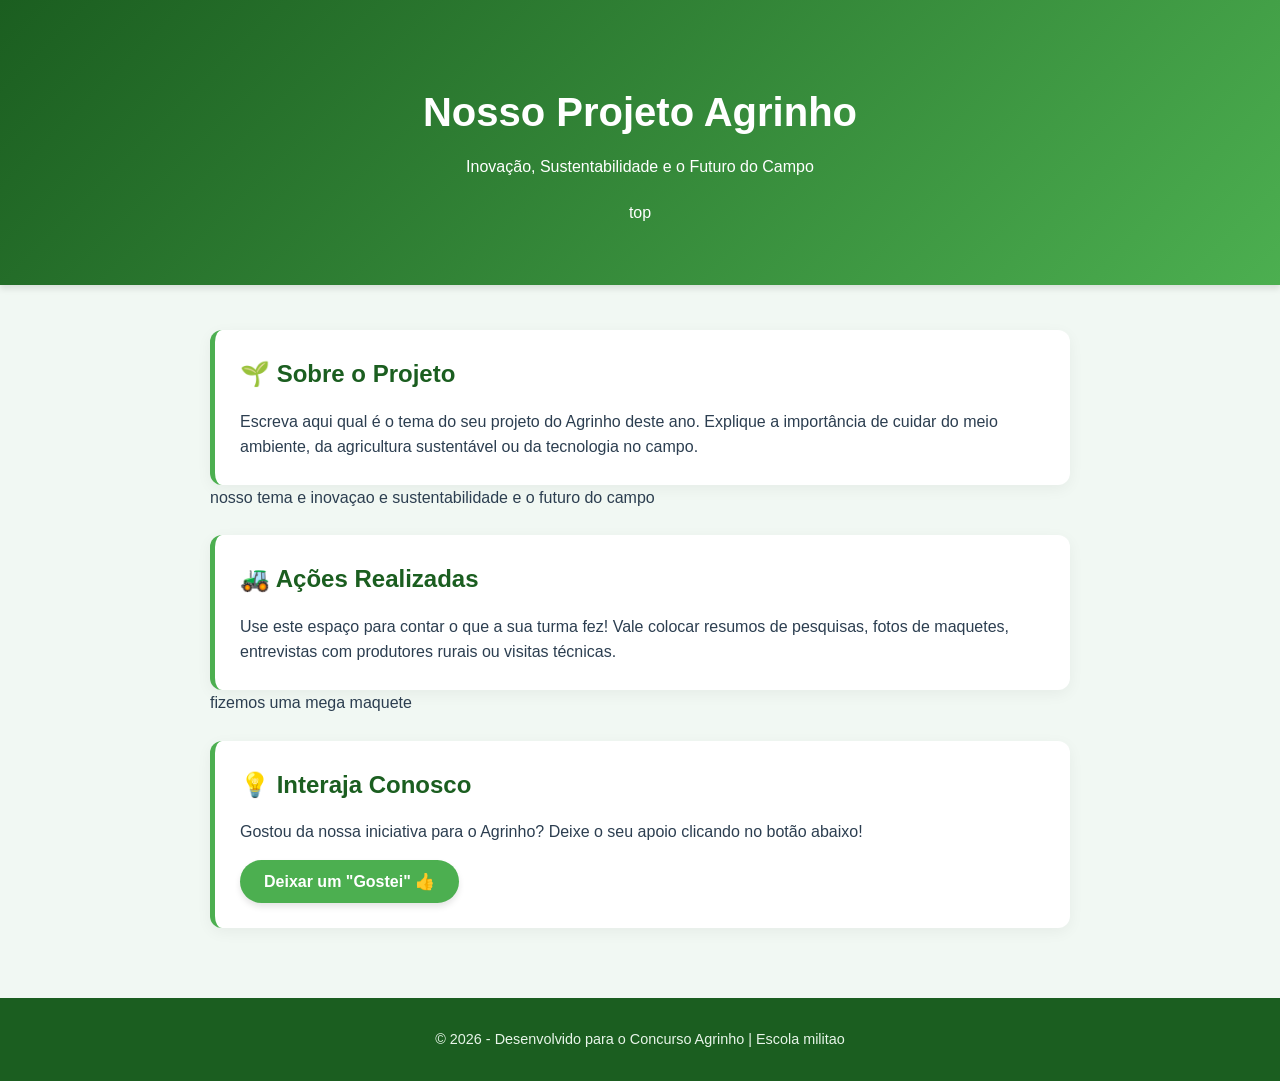
<file: index.html>
<!DOCTYPE html>
<html lang="pt-BR">
<head>
    <meta charset="UTF-8">
    <meta name="viewport" content="width=device-width, initial-scale=1.0">
    <title>Projeto Agrinho 2026</title>
    <link rel="stylesheet" href="style.css">
</head>
<body>

    <header>
        <div class="container">
            <h1>Nosso Projeto Agrinho</h1>
            <p>Inovação, Sustentabilidade e o Futuro do Campo</p>
        </div>top
    </header>

    <main class="container">
        <section class="card">
            <h2>🌱 Sobre o Projeto</h2>
            <p>Escreva aqui qual é o tema do seu projeto do Agrinho deste ano. Explique a importância de cuidar do meio ambiente, da agricultura sustentável ou da tecnologia no campo.</p>
        </section>nosso tema e inovaçao e sustentabilidade e o futuro do campo

        <section class="card">
            <h2>🚜 Ações Realizadas</h2>
            <p>Use este espaço para contar o que a sua turma fez! Vale colocar resumos de pesquisas, fotos de maquetes, entrevistas com produtores rurais ou visitas técnicas.</p>
        </section>fizemos uma mega maquete

        <section class="card">
            <h2>💡 Interaja Conosco</h2>
            <p>Gostou da nossa iniciativa para o Agrinho? Deixe o seu apoio clicando no botão abaixo!</p>
            <button id="btn-interagir">Deixar um "Gostei" 👍</button>
            <p id="mensagem-agradecimento" class="hidden">Obrigado pelo seu apoio ao nosso projeto! 🌱</p>
        </section>
    </main>

    <footer>
        <p>&copy; 2026 - Desenvolvido para o Concurso Agrinho | Escola militao</p>
    </footer>

    <script src="script.js"></script>
</body>
</html>
</file>
<file: style.css>
/* Configurações Gerais */
* {
    box-sizing: border-box;
    margin: 0;
    padding: 0;
}

body {
    font-family: 'Segoe UI', Tahoma, Geneva, Verdana, sans-serif;
    background-color: #f1f8f3;
    color: #2c3e50;
    line-height: 1.6;
}

.container {
    max-width: 900px;
    margin: 0 auto;
    padding: 20px;
}

/* Cabeçalho */
header {
    background: linear-gradient(135deg, #1b5e20, #4caf50);
    color: white;
    text-align: center;
    padding: 60px 0;
    box-shadow: 0 4px 6px rgba(0,0,0,0.1);
}

header h1 {
    font-size: 2.5rem;
    margin-bottom: 10px;
}

/* Cartões de Conteúdo */
.card {
    background: white;
    border-radius: 12px;
    padding: 25px;
    margin-top: 25px;
    box-shadow: 0 4px 15px rgba(0, 0, 0, 0.05);
    border-left: 5px solid #4caf50;
    transition: transform 0.2s;
}

.card:hover {
    transform: translateY(-2px);
}

.card h2 {
    color: #1b5e20;
    margin-bottom: 15px;
}

/* Botão de Interação */
button {
    background-color: #4caf50;
    color: white;
    border: none;
    padding: 12px 24px;
    font-size: 1rem;
    font-weight: bold;
    border-radius: 25px;
    cursor: pointer;
    margin-top: 15px;
    box-shadow: 0 4px 6px rgba(0,0,0,0.1);
    transition: background 0.3s;
}

button:hover {
    background-color: #388e3c;
}

/* Classes utilitárias */
.hidden {
    display: none;
}

#mensagem-agradecimento {
    margin-top: 15px;
    color: #1b5e20;
    font-weight: bold;
    animation: fadeIn 0.5s ease-in;
}

/* Rodapé */
footer {
    text-align: center;
    padding: 30px;
    margin-top: 50px;
    background-color: #1b5e20;
    color: #e8f5e9;
    font-size: 0.9rem;
}

/* Animação simples */
@keyframes fadeIn {
    from { opacity: 0; }
    to { opacity: 1; }
}
</file>
